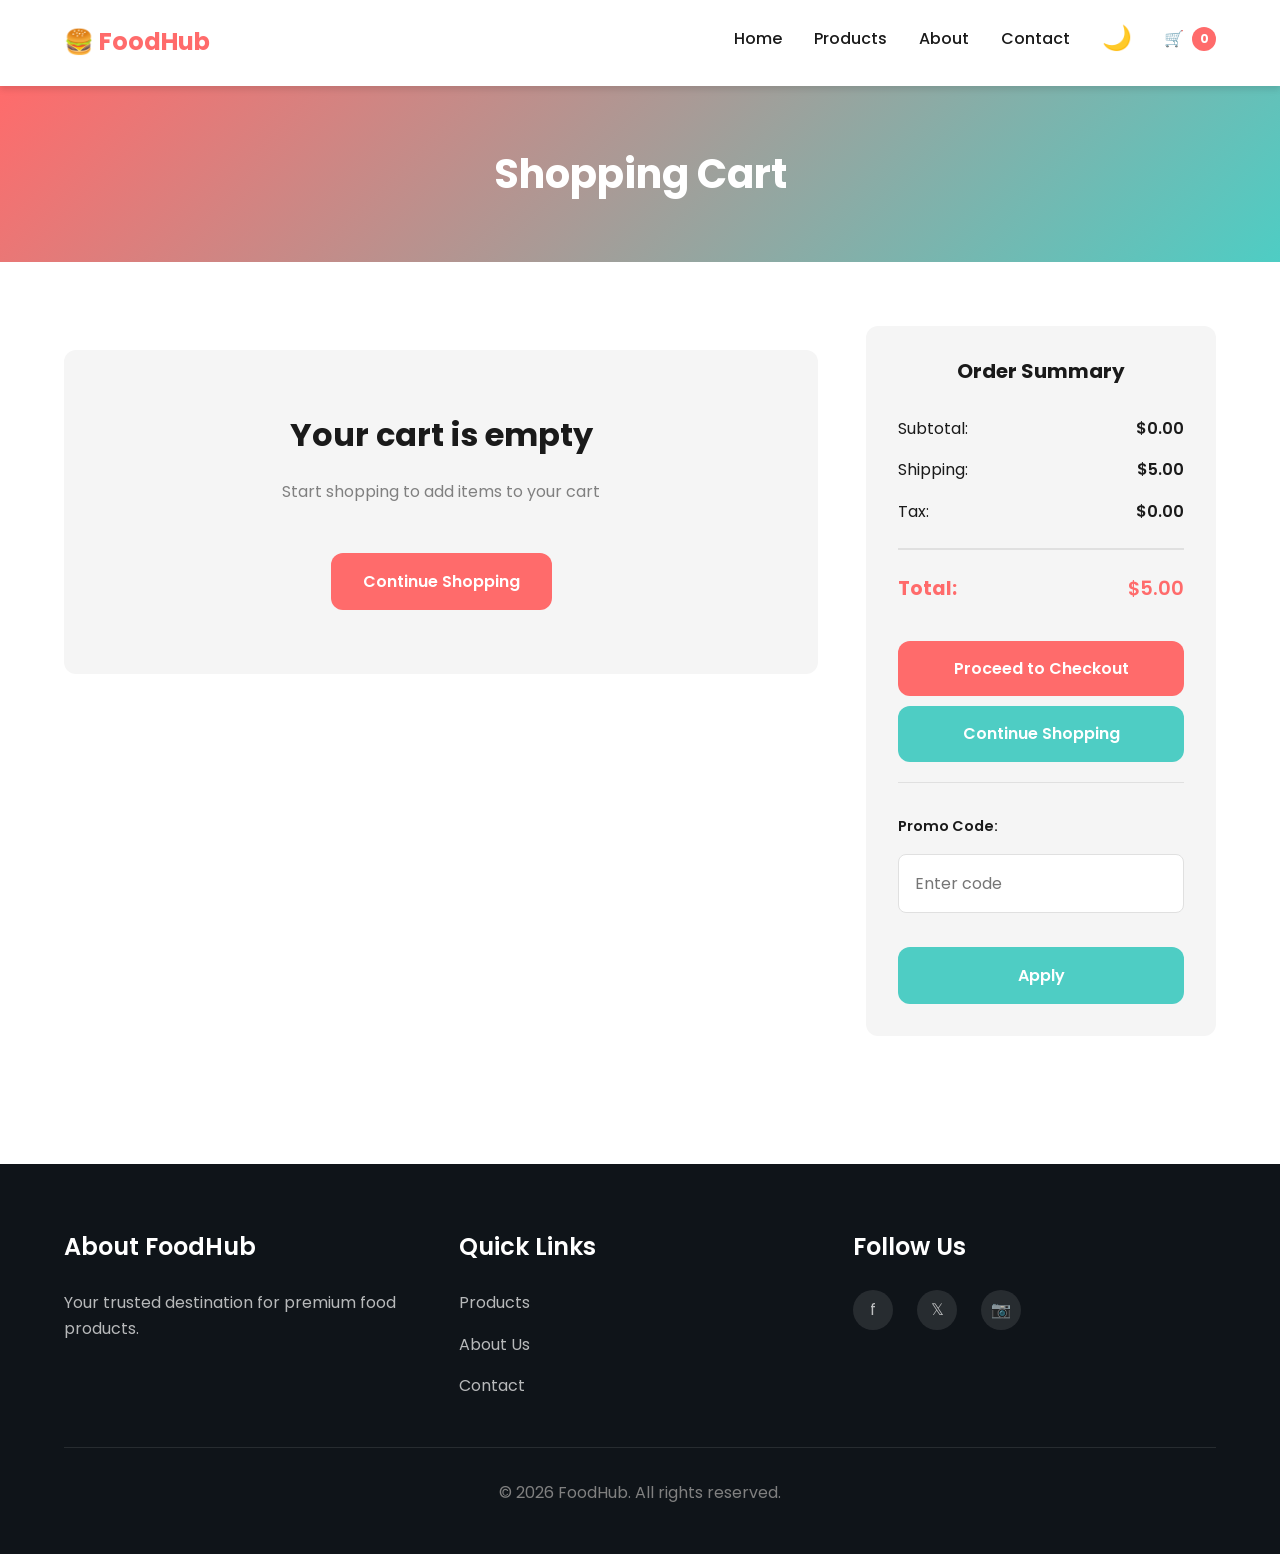
<file: pages/card.html>
<!DOCTYPE html>
<html lang="en">
<head>
    <meta charset="UTF-8">
    <meta name="viewport" content="width=device-width, initial-scale=1.0">
    <meta name="description" content="Shopping cart page">
    <title>Shopping Cart - FoodHub</title>
    
    <link rel="preconnect" href="https://fonts.googleapis.com">
    <link rel="preconnect" href="https://fonts.gstatic.com" crossorigin>
    <link href="https://fonts.googleapis.com/css2?family=Poppins:wght@300;400;500;600;700&display=swap" rel="stylesheet">
    
    <link rel="stylesheet" href="../css/variable.css">
    <link rel="stylesheet" href="../css/globel.css">
    <link rel="stylesheet" href="../css/navbar.css">
    <link rel="stylesheet" href="../css/card.css">
    <link rel="stylesheet" href="../css/footer.css">
    <link rel="stylesheet" href="../css/responsive.css">
</head>
<body>
    <!-- Navigation Bar -->
    <nav class="navbar">
        <div class="container">
            <div class="navbar-brand">
                <h1 class="logo">🍔 FoodHub</h1>
            </div>
            
            <ul class="nav-menu" id="navMenu">
                <li><a href="../index.html" class="nav-link">Home</a></li>
                <li><a href="./products.html" class="nav-link">Products</a></li>
                <li><a href="./about.html" class="nav-link">About</a></li>
                <li><a href="./contact.html" class="nav-link">Contact</a></li>
                <li>
                    <button class="btn-theme-toggle" id="themeToggle" aria-label="Toggle dark mode">
                        🌙
                    </button>
                </li>
                <li>
                    <a href="./card.html" class="cart-link active">
                        🛒 <span class="cart-count" id="cartCount">0</span>
                    </a>
                </li>
            </ul>
            
            <div class="hamburger" id="hamburger">
                <span></span>
                <span></span>
                <span></span>
            </div>
        </div>
    </nav>

    <!-- Cart Header -->
    <section class="cart-header">
        <div class="container">
            <h1>Shopping Cart</h1>
        </div>
    </section>

    <!-- Cart Section -->
    <section class="cart-section">
        <div class="container">
            <div class="cart-wrapper">
                <!-- Cart Items -->
                <div class="cart-items">
                    <div id="cartItemsContainer">
                        <!-- Populated by JavaScript -->
                    </div>

                    <!-- Empty Cart Message -->
                    <div id="emptyCartMessage" class="empty-cart" style="display: none;">
                        <h2>Your cart is empty</h2>
                        <p>Start shopping to add items to your cart</p>
                        <a href="./products.html" class="btn btn-primary">Continue Shopping</a>
                    </div>
                </div>

                <!-- Cart Summary -->
                <aside class="cart-summary">
                    <h2>Order Summary</h2>
                    
                    <div class="summary-item">
                        <span>Subtotal:</span>
                        <span id="subtotal">$0.00</span>
                    </div>
                    
                    <div class="summary-item">
                        <span>Shipping:</span>
                        <span id="shipping">$0.00</span>
                    </div>
                    
                    <div class="summary-item">
                        <span>Tax:</span>
                        <span id="tax">$0.00</span>
                    </div>
                    
                    <div class="summary-divider"></div>
                    
                    <div class="summary-item total">
                        <span>Total:</span>
                        <span id="total">$0.00</span>
                    </div>

                    <button class="btn btn-primary" id="checkoutBtn" style="width: 100%; margin-top: 20px; padding: 15px;">
                        Proceed to Checkout
                    </button>

                    <a href="./products.html" class="btn btn-secondary" style="width: 100%; margin-top: 10px; padding: 15px; text-align: center;">
                        Continue Shopping
                    </a>

                    <!-- Promo Code -->
                    <div class="promo-code" style="margin-top: 20px;">
                        <label for="promoCode">Promo Code:</label>
                        <input type="text" id="promoCode" placeholder="Enter code">
                        <button class="btn btn-secondary" id="applyPromoBtn" style="width: 100%; margin-top: 10px;">Apply</button>
                    </div>
                </aside>
            </div>
        </div>
    </section>

    <!-- Footer -->
    <footer class="footer">
        <div class="container">
            <div class="footer-content">
                <div class="footer-section">
                    <h3>About FoodHub</h3>
                    <p>Your trusted destination for premium food products.</p>
                </div>
                <div class="footer-section">
                    <h3>Quick Links</h3>
                    <ul>
                        <li><a href="./products.html">Products</a></li>
                        <li><a href="./about.html">About Us</a></li>
                        <li><a href="./contact.html">Contact</a></li>
                    </ul>
                </div>
                <div class="footer-section">
                    <h3>Follow Us</h3>
                    <div class="social-links">
                        <a href="#" aria-label="Facebook">f</a>
                        <a href="#" aria-label="Twitter">𝕏</a>
                        <a href="#" aria-label="Instagram">📷</a>
                    </div>
                </div>
            </div>
            <div class="footer-bottom">
                <p>&copy; 2026 FoodHub. All rights reserved.</p>
            </div>
        </div>
    </footer>

    <!-- Scripts -->
    <script src="../javascript/theme.js"></script>
    <script src="../javascript/cart-page.js"></script>
    <script src="../javascript/products-data.js"></script>
    <script src="../javascript/card.js"></script>
    <script src="../javascript/navbar.js"></script>
</body>
</html>
</file>
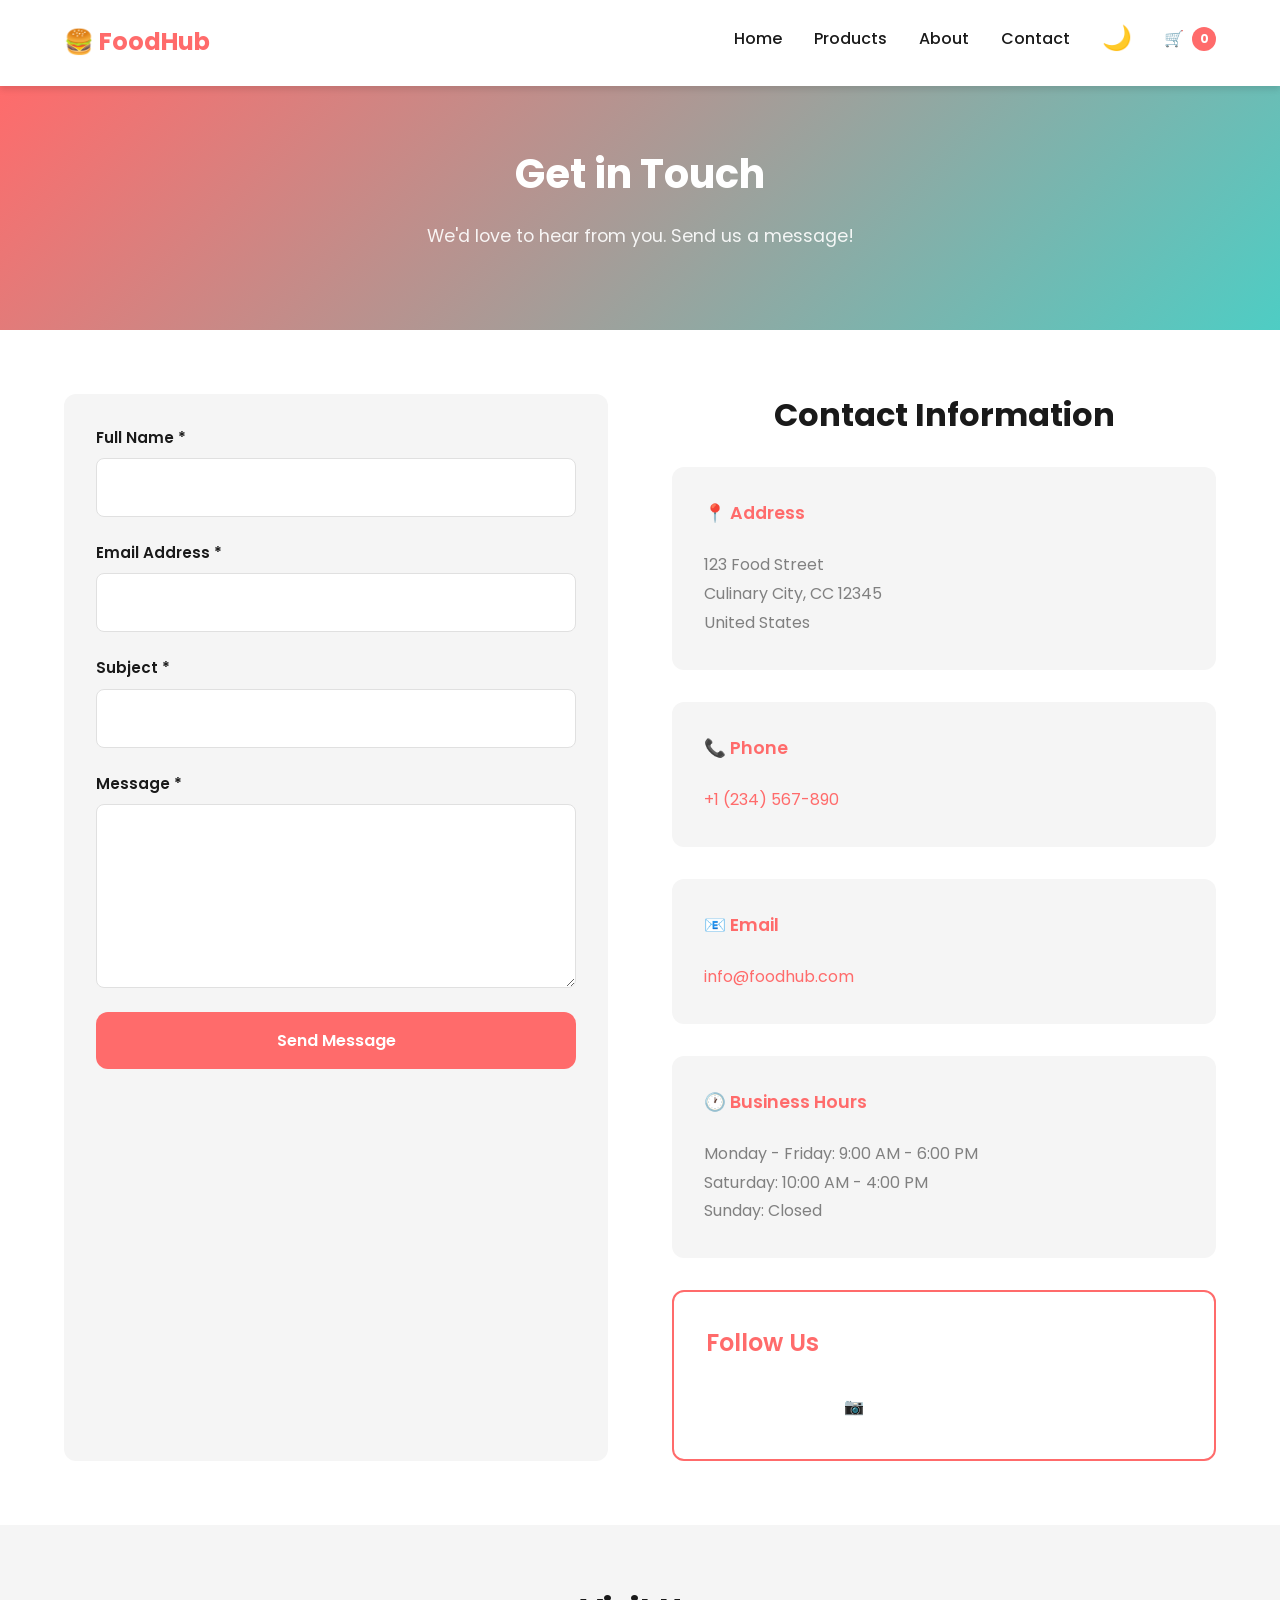
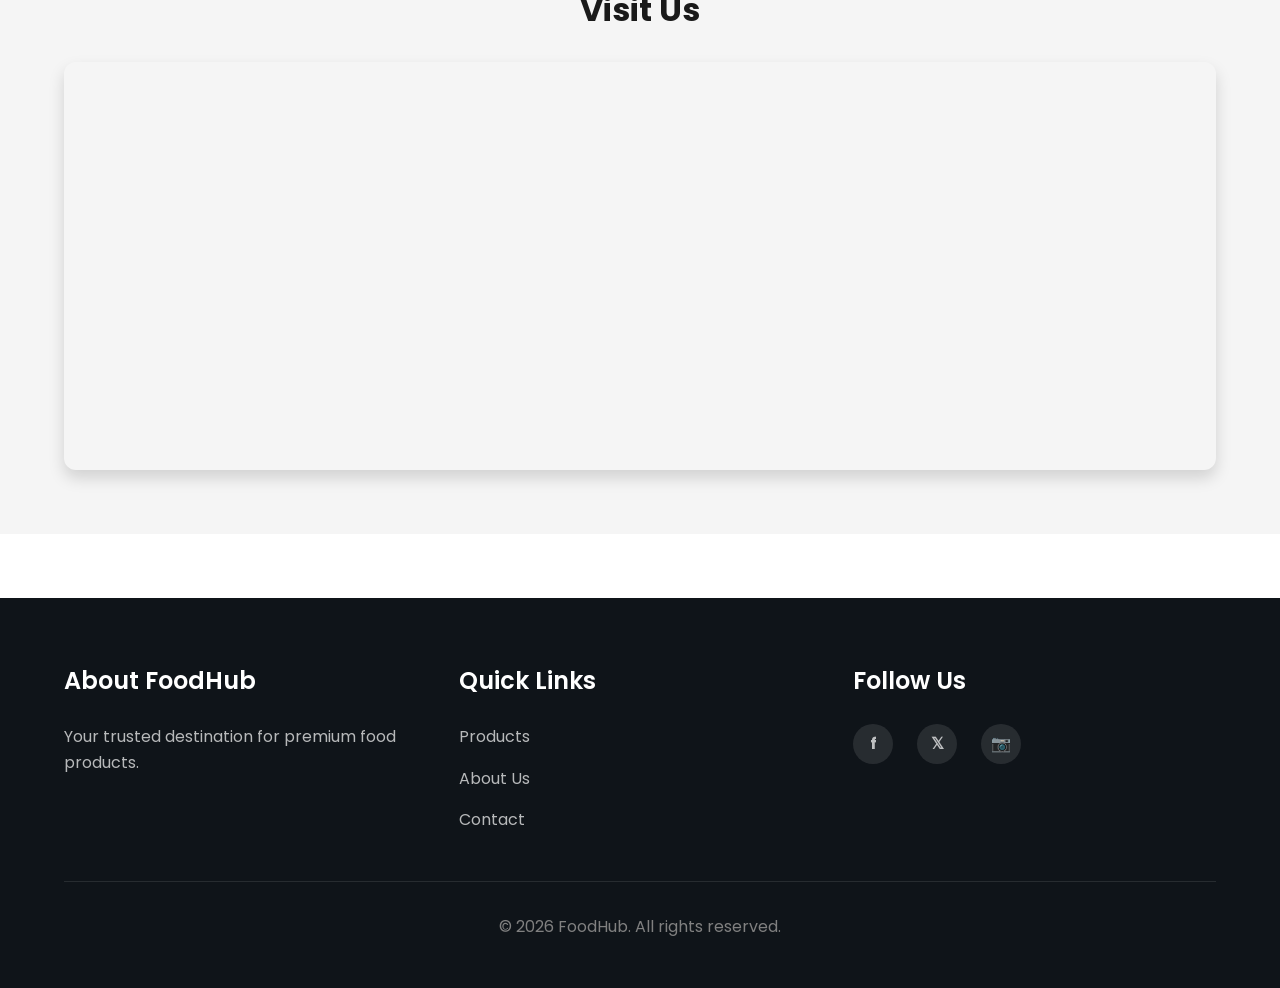
<file: pages/contact.html>
<!DOCTYPE html>
<html lang="en">
<head>
    <meta charset="UTF-8">
    <meta name="viewport" content="width=device-width, initial-scale=1.0">
    <meta name="description" content="Contact FoodHub - Get in touch with our team">
    <title>Contact Us - FoodHub</title>
    
    <link rel="preconnect" href="https://fonts.googleapis.com">
    <link rel="preconnect" href="https://fonts.gstatic.com" crossorigin>
    <link href="https://fonts.googleapis.com/css2?family=Poppins:wght@300;400;500;600;700&display=swap" rel="stylesheet">
    
    <link rel="stylesheet" href="../css/variable.css">
    <link rel="stylesheet" href="../css/globel.css">
    <link rel="stylesheet" href="../css/navbar.css">
    <link rel="stylesheet" href="../css/contact.css">
    <link rel="stylesheet" href="../css/footer.css">
    <link rel="stylesheet" href="../css/responsive.css">
</head>
<body>
    <!-- Navigation Bar -->
    <nav class="navbar">
        <div class="container">
            <div class="navbar-brand">
                <h1 class="logo">🍔 FoodHub</h1>
            </div>
            
            <ul class="nav-menu" id="navMenu">
                <li><a href="../index.html" class="nav-link">Home</a></li>
                <li><a href="../pages/products.html" class="nav-link">Products</a></li>
                <li><a href="../pages/about.html" class="nav-link">About</a></li>
                <li><a href="../pages/contact.html" class="nav-link active">Contact</a></li>
                <li>
                    <button class="btn-theme-toggle" id="themeToggle" aria-label="Toggle dark mode">
                        🌙
                    </button>
                </li>
                <li>
                    <a href="../pages/card.html" class="cart-link">
                        🛒 <span class="cart-count" id="cartCount">0</span>
                    </a>
                </li>
            </ul>
            
            <div class="hamburger" id="hamburger">
                <span></span>
                <span></span>
                <span></span>
            </div>
        </div>
    </nav>

    <!-- Contact Header -->
    <section class="contact-header">
        <div class="container">
            <h1>Get in Touch</h1>
            <p>We'd love to hear from you. Send us a message!</p>
        </div>
    </section>

    <!-- Contact Section -->
    <section class="contact-section">
        <div class="container">
            <div class="contact-wrapper">
                <!-- Contact Form -->
                <div class="contact-form-wrapper">
                    <form id="contactForm" class="contact-form">
                        <div class="form-group">
                            <label for="name">Full Name *</label>
                            <input type="text" id="name" name="name" required>
                        </div>

                        <div class="form-group">
                            <label for="email">Email Address *</label>
                            <input type="email" id="email" name="email" required>
                        </div>

                        <div class="form-group">
                            <label for="subject">Subject *</label>
                            <input type="text" id="subject" name="subject" required>
                        </div>

                        <div class="form-group">
                            <label for="message">Message *</label>
                            <textarea id="message" name="message" rows="6" required></textarea>
                        </div>

                        <button type="submit" class="btn btn-primary" style="width: 100%;">Send Message</button>
                    </form>
                    <div id="formMessage" class="form-message" style="display: none;"></div>
                </div>

                <!-- Contact Info -->
                <div class="contact-info">
                    <h2>Contact Information</h2>

                    <div class="info-item">
                        <h3>📍 Address</h3>
                        <p>123 Food Street<br>Culinary City, CC 12345<br>United States</p>
                    </div>

                    <div class="info-item">
                        <h3>📞 Phone</h3>
                        <p><a href="tel:+1234567890">+1 (234) 567-890</a></p>
                    </div>

                    <div class="info-item">
                        <h3>📧 Email</h3>
                        <p><a href="mailto:info@foodhub.com">info@foodhub.com</a></p>
                    </div>

                    <div class="info-item">
                        <h3>🕐 Business Hours</h3>
                        <p>Monday - Friday: 9:00 AM - 6:00 PM<br>
                           Saturday: 10:00 AM - 4:00 PM<br>
                           Sunday: Closed</p>
                    </div>

                    <div class="social-section">
                        <h3>Follow Us</h3>
                        <div class="social-links">
                            <a href="#" aria-label="Facebook" title="Facebook">f</a>
                            <a href="#" aria-label="Twitter" title="Twitter">𝕏</a>
                            <a href="#" aria-label="Instagram" title="Instagram">📷</a>
                            <a href="#" aria-label="LinkedIn" title="LinkedIn">in</a>
                        </div>
                    </div>
                </div>
            </div>
        </div>
    </section>

    <!-- Map Section (Placeholder) -->
    <section class="map-section">
        <div class="container">
            <h2>Visit Us</h2>
            <div class="map-placeholder">
                <iframe src="https://www.google.com/maps/embed?pb=!1m18!1m12!1m3!1d3022.2412634046974!2d-74.00601!3d40.71282!2m3!1f0!2f0!3f0!3m2!1i1024!2i768!4f13.1!3m3!1m2!1s0x0%3A0x0!2zNDDCsDQyJzQ0LjEiTiA3NMK0MDAnMjEuNiJX!5e0!3m2!1sen!2sus!4v1234567890"
                    width="100%" height="400" style="border:0;" allowfullscreen="" loading="lazy"></iframe>
            </div>
        </div>
    </section>

    <!-- Footer -->
    <footer class="footer">
        <div class="container">
            <div class="footer-content">
                <div class="footer-section">
                    <h3>About FoodHub</h3>
                    <p>Your trusted destination for premium food products.</p>
                </div>
                <div class="footer-section">
                    <h3>Quick Links</h3>
                    <ul>
                        <li><a href="./products.html">Products</a></li>
                        <li><a href="./about.html">About Us</a></li>
                        <li><a href="./contact.html">Contact</a></li>
                    </ul>
                </div>
                <div class="footer-section">
                    <h3>Follow Us</h3>
                    <div class="social-links">
                        <a href="#" aria-label="Facebook">f</a>
                        <a href="#" aria-label="Twitter">𝕏</a>
                        <a href="#" aria-label="Instagram">📷</a>
                    </div>
                </div>
            </div>
            <div class="footer-bottom">
                <p>&copy; 2026 FoodHub. All rights reserved.</p>
            </div>
        </div>
    </footer>

    <!-- Scripts -->
    <script src="../javascript/theme.js"></script>
    <script src="../javascript/card.js"></script>
    <script src="../javascript/contact.js"></script>
    <script src="../javascript/navbar.js"></script>
</body>
</html>
</file>
<file: css/variable.css>
:root {
    /* Primary Colors */
    --primary-color: #FF6B6B;
    --secondary-color: #4ECDC4;
    --accent-color: #FFE66D;
    
    /* Neutral Colors */
    --dark-bg: #0F1419;
    --light-bg: #FFFFFF;
    --dark-text: #1A1A1A;
    --light-text: #FFFFFF;
    --gray-200: #F5F5F5;
    --gray-300: #E0E0E0;
    --gray-400: #B0B0B0;
    --gray-500: #808080;
    
    /* Status Colors */
    --success: #27AE60;
    --warning: #F39C12;
    --danger: #E74C3C;
    --info: #3498DB;
    
    /* Font Family */
    --font-family: 'Poppins', sans-serif;
    
    /* Font Sizes */
    --fs-h1: 2.5rem;
    --fs-h2: 2rem;
    --fs-h3: 1.5rem;
    --fs-body: 1rem;
    --fs-small: 0.875rem;
    
    /* Spacing */
    --spacing-xs: 0.5rem;
    --spacing-sm: 1rem;
    --spacing-md: 1.5rem;
    --spacing-lg: 2rem;
    --spacing-xl: 3rem;
    --spacing-xxl: 4rem;
    
    /* Border Radius */
    --radius-sm: 4px;
    --radius-md: 8px;
    --radius-lg: 12px;
    --radius-xl: 16px;
    
    /* Shadows */
    --shadow-sm: 0 1px 3px rgba(0, 0, 0, 0.1);
    --shadow-md: 0 4px 6px rgba(0, 0, 0, 0.1);
    --shadow-lg: 0 8px 16px rgba(0, 0, 0, 0.15);
    --shadow-xl: 0 12px 24px rgba(0, 0, 0, 0.2);
    
    /* Transitions */
    --transition: all 0.3s ease-in-out;
    
    /* Z-Index */
    --z-dropdown: 100;
    --z-sticky: 1000;
    --z-fixed: 1020;
    --z-modal-backdrop: 1040;
    --z-modal: 1050;
}

/* Dark Mode Variables */
[data-theme="dark"] {
    --dark-bg: #1A1A1A;
    --light-bg: #2D2D2D;
    --dark-text: #FFFFFF;
    --light-text: #0F1419;
    --gray-200: #3A3A3A;
    --gray-300: #4A4A4A;
    --gray-400: #707070;
    --gray-500: #B0B0B0;
}
</file>
<file: css/globel.css>
* {
    margin: 0;
    padding: 0;
    box-sizing: border-box;
}

html {
    scroll-behavior: smooth;
}

body {
    font-family: var(--font-family);
    font-size: var(--fs-body);
    line-height: 1.6;
    color: var(--dark-text);
    background-color: var(--light-bg);
    transition: var(--transition);
}

/* Container */
.container {
    max-width: 1200px;
    margin: 0 auto;
    padding: 0 var(--spacing-md);
}

/* Headings */
h1 {
    font-size: var(--fs-h1);
    font-weight: 700;
    margin-bottom: var(--spacing-md);
    line-height: 1.2;
}

h2 {
    font-size: var(--fs-h2);
    font-weight: 700;
    margin-bottom: var(--spacing-md);
    line-height: 1.3;
}

h3 {
    font-size: var(--fs-h3);
    font-weight: 600;
    margin-bottom: var(--spacing-sm);
}

p {
    margin-bottom: var(--spacing-sm);
    color: var(--gray-500);
}

/* Links */
a {
    color: var(--primary-color);
    text-decoration: none;
    transition: var(--transition);
}

a:hover {
    color: var(--secondary-color);
}

/* Buttons */
.btn {
    display: inline-block;
    padding: var(--spacing-sm) var(--spacing-lg);
    border: none;
    border-radius: var(--radius-lg);
    font-family: var(--font-family);
    font-size: var(--fs-body);
    font-weight: 600;
    cursor: pointer;
    transition: var(--transition);
    text-align: center;
    text-decoration: none;
}

.btn-primary {
    background-color: var(--primary-color);
    color: var(--light-text);
}

.btn-primary:hover {
    background-color: #FF5252;
    transform: translateY(-2px);
    box-shadow: var(--shadow-lg);
}

.btn-secondary {
    background-color: var(--secondary-color);
    color: var(--light-text);
}

.btn-secondary:hover {
    background-color: #3DB5B1;
    transform: translateY(-2px);
    box-shadow: var(--shadow-lg);
}

.btn-outline {
    background-color: transparent;
    color: var(--primary-color);
    border: 2px solid var(--primary-color);
}

.btn-outline:hover {
    background-color: var(--primary-color);
    color: var(--light-text);
}

/* Forms */
input, textarea, select {
    width: 100%;
    padding: var(--spacing-sm);
    margin-bottom: var(--spacing-md);
    border: 2px solid var(--gray-300);
    border-radius: var(--radius-md);
    font-family: var(--font-family);
    font-size: var(--fs-body);
    background-color: var(--light-bg);
    color: var(--dark-text);
    transition: var(--transition);
}

input:focus, textarea:focus, select:focus {
    outline: none;
    border-color: var(--primary-color);
    box-shadow: 0 0 0 3px rgba(255, 107, 107, 0.1);
}

/* Lists */
ul {
    list-style: none;
}

li {
    margin-bottom: var(--spacing-xs);
}

/* Images */
img {
    max-width: 100%;
    height: auto;
    display: block;
}

/* Grid */
.grid {
    display: grid;
    gap: var(--spacing-lg);
}

/* Flexbox */
.flex {
    display: flex;
}

.flex-center {
    display: flex;
    justify-content: center;
    align-items: center;
}

.flex-between {
    display: flex;
    justify-content: space-between;
    align-items: center;
}

/* Utilities */
.mt {
    margin-top: var(--spacing-md);
}

.mb {
    margin-bottom: var(--spacing-md);
}

.pt {
    padding-top: var(--spacing-md);
}

.pb {
    padding-bottom: var(--spacing-md);
}

.py {
    padding-top: var(--spacing-md);
    padding-bottom: var(--spacing-md);
}

.text-center {
    text-align: center;
}

.text-primary {
    color: var(--primary-color);
}

.text-secondary {
    color: var(--secondary-color);
}

.text-muted {
    color: var(--gray-500);
}

.hidden {
    display: none;
}

/* Sections */
section {
    padding: var(--spacing-xxl) 0;
}

section h2 {
    text-align: center;
    margin-bottom: var(--spacing-xxl);
}
</file>
<file: css/navbar.css>
.navbar {
    background-color: var(--light-bg);
    box-shadow: var(--shadow-md);
    position: sticky;
    top: 0;
    z-index: var(--z-sticky);
    transition: var(--transition);
}

.navbar .container {
    display: flex;
    justify-content: space-between;
    align-items: center;
    padding: var(--spacing-md);
}

.navbar-brand .logo {
    font-size: var(--fs-h3);
    font-weight: 700;
    color: var(--primary-color);
    margin: 0;
}

.nav-menu {
    display: flex;
    list-style: none;
    gap: var(--spacing-lg);
    align-items: center;
}

.nav-link {
    color: var(--dark-text);
    font-weight: 500;
    transition: var(--transition);
    position: relative;
}

.nav-link:hover {
    color: var(--primary-color);
}

.nav-link.active {
    color: var(--primary-color);
}

.nav-link.active::after {
    content: '';
    position: absolute;
    bottom: -5px;
    left: 0;
    right: 0;
    height: 2px;
    background-color: var(--primary-color);
}

.btn-theme-toggle {
    background: none;
    border: none;
    font-size: 1.5rem;
    cursor: pointer;
    transition: var(--transition);
    padding: 0;
}

.btn-theme-toggle:hover {
    transform: rotate(20deg);
}

.cart-link {
    display: flex;
    align-items: center;
    gap: var(--spacing-xs);
    font-weight: 600;
    color: var(--dark-text);
}

.cart-count {
    background-color: var(--primary-color);
    color: var(--light-text);
    border-radius: 50%;
    width: 24px;
    height: 24px;
    display: flex;
    align-items: center;
    justify-content: center;
    font-size: 0.75rem;
    font-weight: 700;
}

/* Hamburger Menu */
.hamburger {
    display: none;
    flex-direction: column;
    cursor: pointer;
    gap: 6px;
}

.hamburger span {
    width: 25px;
    height: 3px;
    background-color: var(--dark-text);
    border-radius: 2px;
    transition: var(--transition);
}

.hamburger.active span:nth-child(1) {
    transform: rotate(45deg) translate(10px, 10px);
}

.hamburger.active span:nth-child(2) {
    opacity: 0;
}

.hamburger.active span:nth-child(3) {
    transform: rotate(-45deg) translate(7px, -7px);
}

@media (max-width: 768px) {
    .hamburger {
        display: flex;
    }

    .nav-menu {
        position: absolute;
        top: 100%;
        left: 0;
        right: 0;
        flex-direction: column;
        background-color: var(--light-bg);
        gap: 0;
        padding: var(--spacing-md);
        margin-top: 0;
        box-shadow: var(--shadow-md);
        max-height: 0;
        overflow: hidden;
        transition: max-height 0.3s ease-in-out;
    }

    .nav-menu.active {
        max-height: 500px;
    }

    .nav-menu li {
        padding: var(--spacing-sm) 0;
        border-bottom: 1px solid var(--gray-300);
    }

    .nav-link.active::after {
        display: none;
    }
}
</file>
<file: css/card.css>
.cart-header {
    background: linear-gradient(135deg, var(--primary-color) 0%, var(--secondary-color) 100%);
    color: var(--light-text);
    padding: var(--spacing-xxl) 0;
    text-align: center;
}

.cart-header h1 {
    color: var(--light-text);
    margin: 0;
}

.cart-section {
    padding: var(--spacing-xxl) 0;
}

.cart-wrapper {
    display: grid;
    grid-template-columns: 1fr 350px;
    gap: var(--spacing-xl);
}

.cart-items {
    display: flex;
    flex-direction: column;

    gap: var(--spacing-md);
}

.cart-item {
    display: grid;
    grid-template-columns: 120px 1fr 100px 50px;
    gap: var(--spacing-md);
    padding: var(--spacing-lg);
    background-color: var(--gray-200);
    border-radius: var(--radius-lg);
    align-items: center;
    margin: 15px 0;
    transition: var(--transition);
}

.cart-item:hover {
    box-shadow: var(--shadow-md);
}

.cart-item-image {
    width: 120px;
    height: 120px;
    border-radius: var(--radius-md);
    overflow: hidden;
}

.cart-item-image img {
    width: 100%;
    height: 100%;
    object-fit: cover;
}

.cart-item-details h3 {
    margin-bottom: var(--spacing-xs);
    font-size: 1rem;
}

.cart-item-details p {
    margin: 0;
    color: var(--gray-500);
    font-size: 0.9rem;
}

.cart-item-price {
    font-weight: 700;
    color: var(--primary-color);
    font-size: 1.1rem;
}

.cart-item-quantity {
    display: flex;
    align-items: center;
    gap: var(--spacing-xs);
}

.qty-btn-small {
    background-color: var(--light-bg);
    border: 1px solid var(--gray-300);
    width: 30px;
    height: 30px;
    border-radius: var(--radius-sm);
    cursor: pointer;
    transition: var(--transition);
    display: flex;
    align-items: center;
    justify-content: center;
}

.qty-btn-small:hover {
    background-color: var(--primary-color);
    color: var(--light-text);
}

.qty-input-small {
    width: 40px;
    text-align: center;
    border: 1px solid var(--gray-300);
    border-radius: var(--radius-sm);
    padding: var(--spacing-xs);
    font-size: 0.9rem;
    margin: 0;
}

.cart-item-remove {
    background-color: var(--danger);
    color: var(--light-text);
    border: none;
    padding: var(--spacing-sm) var(--spacing-md);
    border-radius: var(--radius-md);
    cursor: pointer;
    font-size: 0.85rem;
    transition: var(--transition);
}

.cart-item-remove:hover {
    background-color: #C0392B;
}

.empty-cart {
    text-align: center;
    padding: var(--spacing-xxl);
    background-color: var(--gray-200);
    border-radius: var(--radius-lg);
}

.empty-cart h2 {
    margin-bottom: var(--spacing-md);
}

.empty-cart .btn {
    margin-top: var(--spacing-lg);
}

/* Cart Summary */
.cart-summary {
    background-color: var(--gray-200);
    padding: var(--spacing-lg);
    border-radius: var(--radius-lg);
    height: fit-content;
    position: sticky;
    top: 120px;
}

.cart-summary h2 {
    margin-bottom: var(--spacing-lg);
    font-size: 1.25rem;
}

.summary-item {
    display: flex;
    justify-content: space-between;
    margin-bottom: var(--spacing-sm);
    color: var(--dark-text);
}

.summary-item span:last-child {
    font-weight: 600;
}

.summary-divider {
    border-top: 2px solid var(--gray-300);
    margin: var(--spacing-md) 0;
}

.summary-item.total {
    font-size: 1.2rem;
    color: var(--primary-color);
    font-weight: 700;
}

.promo-code {
    margin-top: var(--spacing-lg);
    padding-top: var(--spacing-lg);
    border-top: 1px solid var(--gray-300);
}

.promo-code label {
    display: block;
    margin-bottom: var(--spacing-sm);
    font-weight: 600;
    font-size: 0.9rem;
}

.promo-code input {
    width: 100%;
    padding: var(--spacing-sm);
    border: 1px solid var(--gray-300);
    border-radius: var(--radius-md);
    margin-bottom: var(--spacing-md);
}

@media (max-width: 768px) {
    .cart-wrapper {
        grid-template-columns: 1fr;
    }

    .cart-item {
        grid-template-columns: 100px 1fr;
        gap: var(--spacing-md);
    }

    .cart-item-price,
    .cart-item-quantity,
    .cart-item-remove {
        grid-column: 2;
    }

    .cart-summary {
        position: static;
    }
}
</file>
<file: css/footer.css>
.footer {
    background-color: var(--dark-bg);
    color: var(--light-text);
    padding: var(--spacing-xxl) 0 var(--spacing-lg);
    margin-top: var(--spacing-xxl);
}

.footer-content {
    display: grid;
    grid-template-columns: repeat(auto-fit, minmax(250px, 1fr));
    gap: var(--spacing-lg);
    margin-bottom: var(--spacing-lg);
}

.footer-section h3 {
    color: var(--light-text);
    margin-bottom: var(--spacing-md);
}

.footer-section p,
.footer-section a {
    color: rgba(255, 255, 255, 0.7);
    transition: var(--transition);
}

.footer-section a:hover {
    color: var(--primary-color);
}

.footer-section ul {
    list-style: none;
}

.footer-section li {
    margin-bottom: var(--spacing-sm);
}

.social-links {
    display: flex;
    gap: var(--spacing-md);
}

.social-links a {
    display: inline-flex;
    align-items: center;
    justify-content: center;
    width: 40px;
    height: 40px;
    background-color: rgba(255, 255, 255, 0.1);
    border-radius: 50%;
    transition: var(--transition);
}

.social-links a:hover {
    background-color: var(--primary-color);
    color: var(--light-text);
}

.footer-bottom {
    text-align: center;
    padding-top: var(--spacing-lg);
    border-top: 1px solid rgba(255, 255, 255, 0.1);
    color: rgba(255, 255, 255, 0.6);
}

@media (max-width: 768px) {
    .footer-content {
        grid-template-columns: 1fr;
    }

    .social-links {
        justify-content: center;
    }
}
</file>
<file: css/responsive.css>
/* Tablet (768px - 1024px) */
@media (max-width: 1024px) {
    :root {
        --fs-h1: 2rem;
        --fs-h2: 1.5rem;
        --fs-h3: 1.25rem;
    }

    .container {
        padding: 0 var(--spacing-lg);
    }

    section {
        padding: var(--spacing-xl) 0;
    }
}

/* Mobile (below 768px) */
@media (max-width: 768px) {
    :root {
        --fs-h1: 1.75rem;
        --fs-h2: 1.25rem;
        --fs-h3: 1rem;
        --spacing-lg: 1.5rem;
        --spacing-xl: 2rem;
    }

    .container {
        padding: 0 var(--spacing-md);
    }

    section {
        padding: var(--spacing-lg) 0;
    }

    .grid {
        gap: var(--spacing-md);
    }

    /* Forms */
    input, textarea, select {
        padding: var(--spacing-sm);
        margin-bottom: var(--spacing-md);
        font-size: 16px; /* Prevents zoom on iOS */
    }
}

/* Small Mobile (below 480px) */
@media (max-width: 480px) {
    :root {
        --fs-h1: 1.5rem;
        --fs-h2: 1rem;
        --fs-h3: 0.95rem;
        --spacing-md: 1rem;
        --spacing-lg: 1.25rem;
    }

    .container {
        padding: 0 var(--spacing-sm);
    }

    section {
        padding: var(--spacing-lg) 0;
    }

    .btn {
        padding: var(--spacing-sm) var(--spacing-md);
        font-size: 0.9rem;
    }

    h1 {
        margin-bottom: var(--spacing-sm);
    }

    h2 {
        margin-bottom: var(--spacing-md);
    }

    /* Navigation */
    .nav-menu {
        gap: var(--spacing-md);
    }

    /* Hero */
    .hero-buttons {
        flex-direction: column;
    }

    .hero-buttons a {
        width: 100%;
    }

    /* Products Grid */
    .products-grid {
        grid-template-columns: 1fr;
    }

    /* Testimonials */
    .testimonials-grid {
        grid-template-columns: 1fr;
    }
}
</file>
<file: css/contact.css>
.contact-header {
    background: linear-gradient(135deg, var(--primary-color) 0%, var(--secondary-color) 100%);
    color: var(--light-text);
    padding: var(--spacing-xxl) 0;
    text-align: center;
}

.contact-header h1 {
    color: var(--light-text);
    margin-bottom: var(--spacing-md);
}

.contact-header p {
    color: rgba(255, 255, 255, 0.9);
    font-size: 1.1rem;
}

.contact-section {
    padding: var(--spacing-xxl) 0;
}

.contact-wrapper {
    display: grid;
    grid-template-columns: 1fr 1fr;
    gap: var(--spacing-xxl);
}

/* Contact Form */
.contact-form-wrapper {
    background-color: var(--gray-200);
    padding: var(--spacing-lg);
    border-radius: var(--radius-lg);
}

.contact-form {
    display: flex;
    flex-direction: column;
    gap: var(--spacing-md);
}

.form-group {
    display: flex;
    flex-direction: column;
    gap: var(--spacing-xs);
}

.form-group label {
    font-weight: 600;
    font-size: 0.95rem;
    color: var(--dark-text);
}

.form-group input,
.form-group textarea {
    padding: var(--spacing-sm);
    border: 1px solid var(--gray-300);
    border-radius: var(--radius-md);
    font-size: 1rem;
    font-family: var(--font-family);
    margin: 0;
    background-color: var(--light-bg);
    color: var(--dark-text);
}

.form-group textarea {
    resize: vertical;
    min-height: 120px;
}

.form-message {
    padding: var(--spacing-md);
    border-radius: var(--radius-md);
    text-align: center;
    font-weight: 600;
}

.form-message.success {
    background-color: rgba(39, 174, 96, 0.1);
    color: var(--success);
}

.form-message.error {
    background-color: rgba(231, 76, 60, 0.1);
    color: var(--danger);
}

/* Contact Info */
.contact-info h2 {
    margin-bottom: var(--spacing-lg);
}

.info-item {
    background-color: var(--gray-200);
    padding: var(--spacing-lg);
    border-radius: var(--radius-lg);
    margin-bottom: var(--spacing-lg);
}

.info-item h3 {
    color: var(--primary-color);
    margin-bottom: var(--spacing-md);
    font-size: 1.1rem;
}

.info-item p {
    margin: 0;
    color: var(--gray-500);
    line-height: 1.8;
}

.info-item a {
    color: var(--primary-color);
    text-decoration: none;
}

.info-item a:hover {
    text-decoration: underline;
}

/* Social Section */
.social-section {
    background-color: var(--light-bg);
    padding: var(--spacing-lg);
    border-radius: var(--radius-lg);
    border: 2px solid var(--primary-color);
}

.social-section h3 {
    color: var(--primary-color);
    margin-bottom: var(--spacing-md);
}

.social-links {
    display: flex;
    gap: var(--spacing-md);
    flex-wrap: wrap;
}

.social-links a {
    display: inline-flex;
    align-items: center;
    justify-content: center;
    width: 45px;
    height: 45px;
    background-color: var(--primary-color);
    color: var(--light-text);
    border-radius: 50%;
    transition: var(--transition);
    font-weight: 700;
}

.social-links a:hover {
    background-color: var(--secondary-color);
    transform: scale(1.1);
}

/* Map Section */
.map-section {
    background-color: var(--gray-200);
    padding: var(--spacing-xxl) 0;
}

.map-section h2 {
    margin-bottom: var(--spacing-lg);
    text-align: center;
}

.map-placeholder {
    border-radius: var(--radius-lg);
    overflow: hidden;
    box-shadow: var(--shadow-lg);
}

.map-placeholder iframe {
    border-radius: var(--radius-lg);
}

@media (max-width: 768px) {
    .contact-wrapper {
        grid-template-columns: 1fr;
    }

    .contact-form-wrapper {
        order: 2;
    }

    .contact-info {
        order: 1;
    }

    .map-placeholder iframe {
        height: 300px !important;
    }
}
</file>
